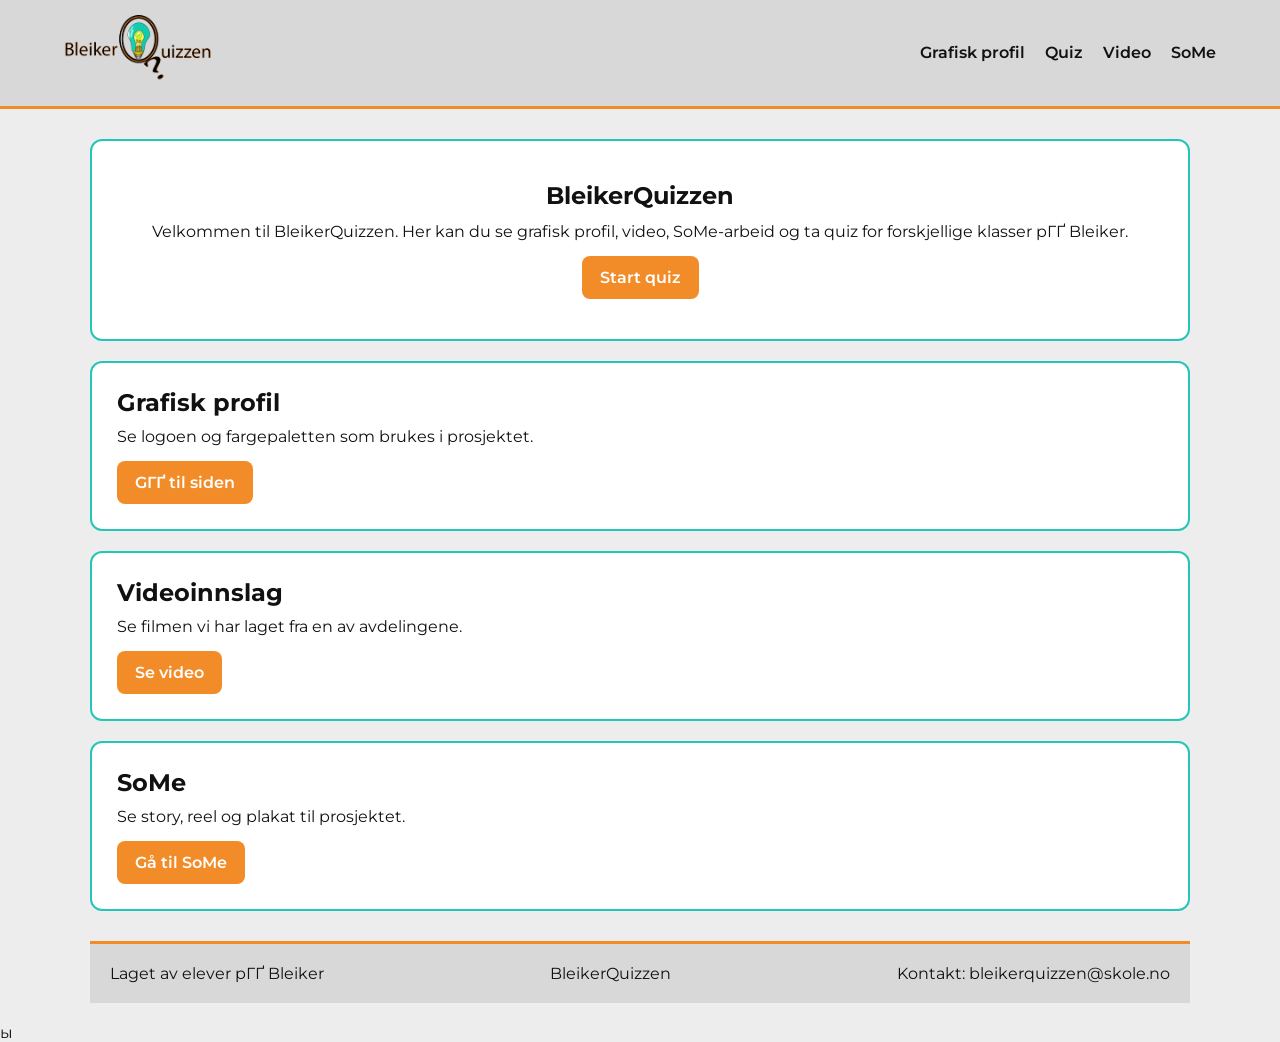
<file: bleikerquiz/index.html>
<!DOCTYPE html>
<html lang="no">
<head>
  <meta charset="UTF-8">
  <meta name="viewport" content="width=device-width, initial-scale=1.0">
  <title>BleikerQuizzen</title>
  <link rel="preconnect" href="https://fonts.googleapis.com">
  <link rel="preconnect" href="https://fonts.gstatic.com" crossorigin>
  <link href="https://fonts.googleapis.com/css2?family=Montserrat:wght@400;600;700&display=swap" rel="stylesheet">
  <link rel="stylesheet" href="../css/style.css">
</head>
<body>
  <header class="site-header">
    <nav class="navbar">
      <a href="index.html" class="logo">
        <img src="../assets/image/logo.png" alt="BleikerQuizzen logo">
      </a>

      <ul class="nav-links">
        <li><a href="grafisk-profil.html">Grafisk profil</a></li>
        <li><a href="quiz.html">Quiz</a></li>
        <li><a href="video.html">Video</a></li>
        <li><a href="some.html">SoMe</a></li>
      </ul>
    </nav>
  </header>

  <main class="container">
    <section class="hero">
      <h1>BleikerQuizzen</h1>
      <p>
        Velkommen til BleikerQuizzen. Her kan du se grafisk profil, video,
        SoMe-arbeid og ta quiz for forskjellige klasser pГҐ Bleiker.
      </p>
      <div class="button-row">
        <a class="btn" href="quiz.html">Start quiz</a>
      </div>
    </section>

    <section class="simple-box">
      <h2>Grafisk profil</h2>
      <p>Se logoen og fargepaletten som brukes i prosjektet.</p>
      <a class="btn" href="grafisk-profil.html">GГҐ til siden</a>
    </section>

    <section class="simple-box">
      <h2>Videoinnslag</h2>
      <p>Se filmen vi har laget fra en av avdelingene.</p>
      <a class="btn" href="video.html">Se video</a>
    </section>

    <section class="simple-box">
      <h2>SoMe</h2>
      <p>Se story, reel og plakat til prosjektet.</p>
      <a class="btn" href="some.html">Gå til SoMe</a>
    </section>
  </main>

  <footer class="footer">
    <div>Laget av elever pГҐ Bleiker</div>
    <div>BleikerQuizzen</div>
    <div>Kontakt: bleikerquizzen@skole.no</div>
  </footer>
</body>
</html>
ы
</file>
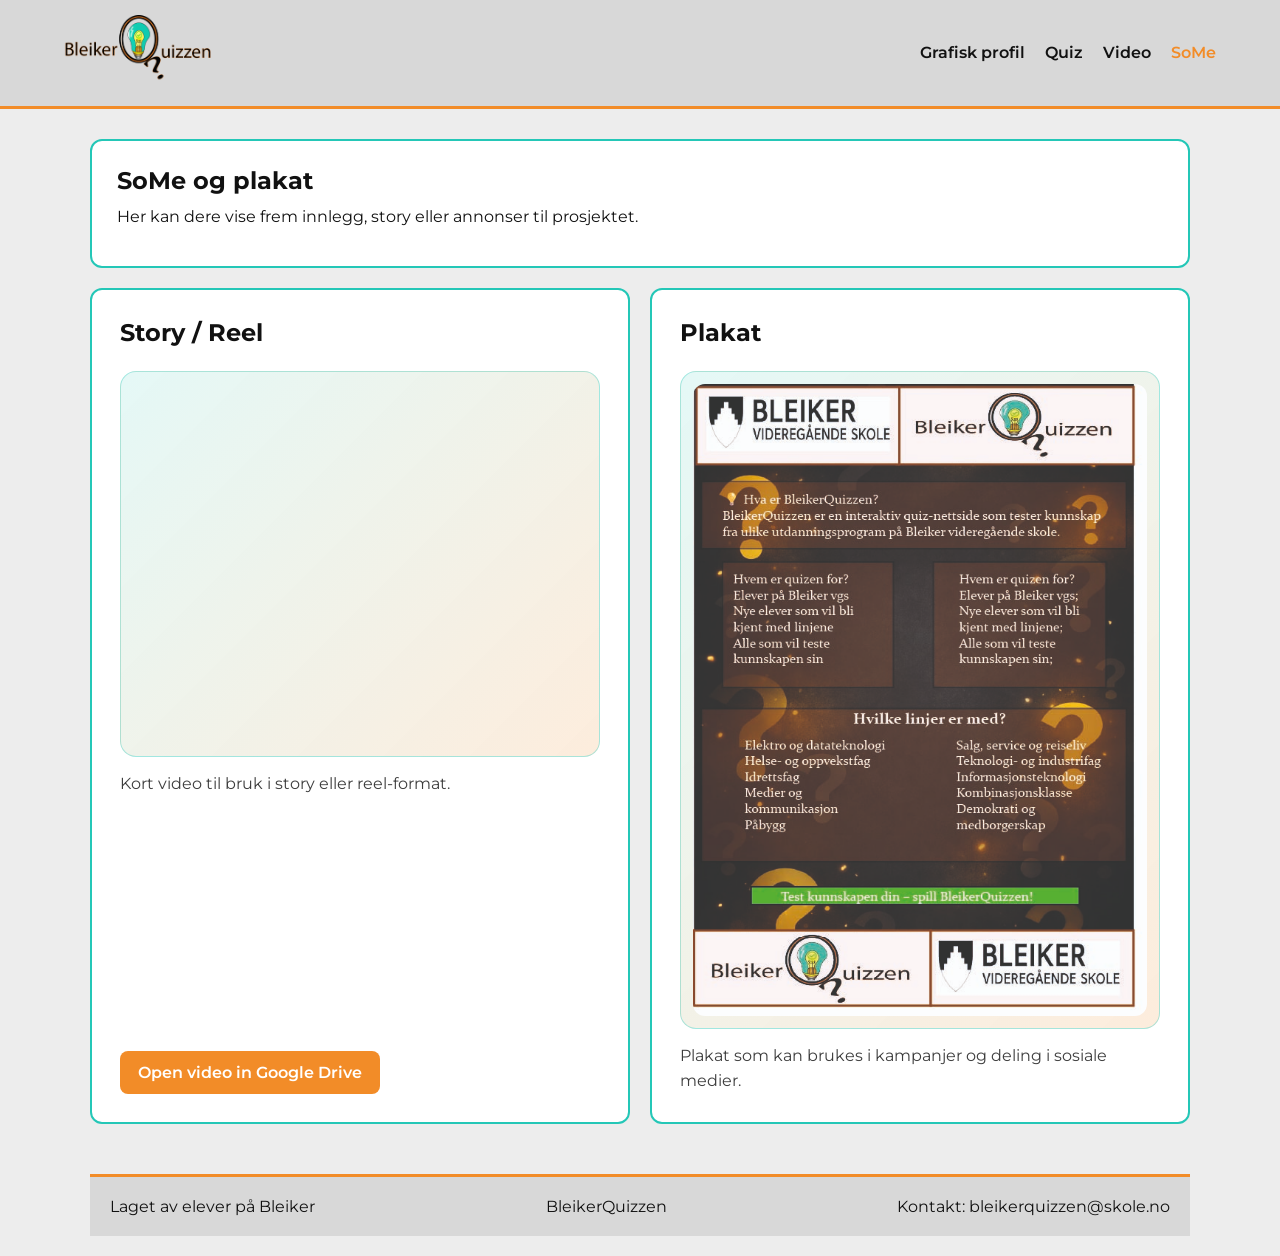
<file: bleikerquiz/some.html>
<!DOCTYPE html>
<html lang="no">
<head>
  <meta charset="UTF-8">
  <meta name="viewport" content="width=device-width, initial-scale=1.0">
  <title>SoMe | BleikerQuizzen</title>
  <link rel="preconnect" href="https://fonts.googleapis.com">
  <link rel="preconnect" href="https://fonts.gstatic.com" crossorigin>
  <link href="https://fonts.googleapis.com/css2?family=Montserrat:wght@400;600;700&display=swap" rel="stylesheet">
  <link rel="stylesheet" href="../css/style.css">
</head>
<body>
  <header class="site-header">
    <nav class="navbar">
      <a href="index.html" class="logo">
        <img src="../assets/image/logo.png" alt="BleikerQuizzen logo">
      </a>

      <ul class="nav-links">
        <li><a href="grafisk-profil.html">Grafisk profil</a></li>
        <li><a href="quiz.html">Quiz</a></li>
        <li><a href="video.html">Video</a></li>
        <li><a href="some.html" class="active">SoMe</a></li>
      </ul>
    </nav>
  </header>

  <main class="container">
    <section class="page-box">
      <h1>SoMe og plakat</h1>
      <p>Her kan dere vise frem innlegg, story eller annonser til prosjektet.</p>
    </section>

    <section class="card-grid some-grid">
      <article class="card some-card">
        <h2>Story / Reel</h2>
        <div class="media-frame">
          <iframe
            src="https://drive.google.com/file/d/1vFFMcYHc5TFMEdbEMycE5LhhFtkpdIHl/preview"
            width="100%"
            height="360"
            allow="autoplay">
          </iframe>
        </div>
        <p>
          Kort video til bruk i story eller reel-format.
        </p>
        <a class="btn" href="https://drive.google.com/file/d/1vFFMcYHc5TFMEdbEMycE5LhhFtkpdIHl/view?usp=sharing" target="_blank" rel="noopener noreferrer">Open video in Google Drive</a>
      </article>

      <article class="card some-card">
        <h2>Plakat</h2>
        <div class="media-frame">
          <img src="../assets/image/plakat.jpg" alt="Plakat for BleikerQuizzen">
        </div>
        <p>Plakat som kan brukes i kampanjer og deling i sosiale medier.</p>
      </article>
    </section>
  </main>

  <footer class="footer">
    <div>Laget av elever på Bleiker</div>
    <div>BleikerQuizzen</div>
    <div>Kontakt: bleikerquizzen@skole.no</div>
  </footer>
</body>
</html>
</file>
<file: css/style.css>
:root {
  --bg: #ededed;
  --white: #ffffff;
  --black: #111111;
  --orange: #f28c28;
  --turquoise: #24c7b7;
  --gray: #d8d8d8;
}

* {
  margin: 0;
  padding: 0;
  box-sizing: border-box;
}

body {
  font-family: 'Montserrat', sans-serif;
  background: var(--bg);
  color: var(--black);
}

img {
  max-width: 100%;
  display: block;
}

a {
  text-decoration: none;
  color: var(--black);
}

.site-header {
  background: var(--gray);
  border-bottom: 3px solid var(--orange);
}

.navbar {
  width: 90%;
  max-width: 1200px;
  margin: 0 auto;
  padding: 15px 0;
  display: flex;
  justify-content: space-between;
  align-items: center;
  gap: 20px;
}

.logo img {
  width: 160px;
  height: auto;
}

.nav-links {
  list-style: none;
  display: flex;
  gap: 20px;
  flex-wrap: wrap;
}

.nav-links a {
  font-weight: 600;
}

.nav-links a:hover,
.nav-links a.active {
  color: var(--orange);
}

.container {
  width: 90%;
  max-width: 1100px;
  margin: 30px auto;
}

.hero,
.page-box,
.simple-box,
.quiz-box,
.card {
  background: var(--white);
  border: 2px solid var(--turquoise);
  border-radius: 12px;
  padding: 25px;
  margin-bottom: 20px;
  transition: transform 0.2s ease, box-shadow 0.2s ease, border-color 0.2s ease;
}

.card:hover {
  transform: translateY(-4px);
  box-shadow: 0 14px 30px rgba(17, 17, 17, 0.08);
  border-color: var(--orange);
}

.hero {
  text-align: center;
  padding: 40px 25px;
}

.hero h1,
.page-box h1,
.quiz-box h1 {
  margin-bottom: 12px;
}

.hero p,
.page-box p,
.simple-box p,
.card p {
  margin-bottom: 15px;
}

.button-row {
  display: flex;
  gap: 12px;
  justify-content: center;
  flex-wrap: wrap;
}

.btn {
  display: inline-block;
  background: var(--orange);
  color: white;
  border: none;
  border-radius: 8px;
  padding: 12px 18px;
  font-weight: 600;
  cursor: pointer;
}

.btn:hover {
  background: var(--turquoise);
  color: var(--black);
}

.simple-box h2,
.card h2 {
  margin-bottom: 10px;
}

.card-grid {
  display: grid;
  grid-template-columns: repeat(auto-fit, minmax(280px, 1fr));
  gap: 20px;
}

.some-grid {
  grid-template-columns: repeat(auto-fit, minmax(320px, 1fr));
  align-items: stretch;
}

.some-card {
  display: flex;
  flex-direction: column;
  gap: 14px;
  padding: 28px;
}

.some-card p {
  color: #3d3d3d;
  line-height: 1.6;
  margin-bottom: 0;
}

.media-frame {
  overflow: hidden;
  border-radius: 16px;
  background: linear-gradient(135deg, rgba(36, 199, 183, 0.12), rgba(242, 140, 40, 0.16));
  border: 1px solid rgba(36, 199, 183, 0.35);
  padding: 12px;
}

.media-frame iframe,
.media-frame img {
  width: 100%;
  display: block;
  border: 0;
  border-radius: 12px;
}

.some-card .btn {
  align-self: flex-start;
  margin-top: auto;
}

.main-video {
  width: 100%;
  border-radius: 10px;
}

.quiz-box {
  max-width: 800px;
  margin: 0 auto 20px;
  text-align: center;
  padding: 34px;
  border-radius: 24px;
  box-shadow: 0 18px 45px rgba(17, 17, 17, 0.08);
}

.quiz-box input,
.quiz-box select {
  width: 100%;
  max-width: 360px;
  padding: 14px 16px;
  margin: 0 auto;
  display: block;
  border: 1px solid #bbb;
  border-radius: 12px;
  font-size: 1rem;
  background: #fff;
}

.quiz-panel {
  display: flex;
  flex-direction: column;
  gap: 22px;
}

.quiz-intro {
  max-width: 620px;
  margin: 0 auto;
}

.quiz-intro p,
#final-score,
#highscore-list {
  line-height: 1.7;
}

.quiz-form {
  display: flex;
  flex-direction: column;
  gap: 14px;
  max-width: 420px;
  margin: 0 auto;
  padding: 22px;
  background: linear-gradient(180deg, rgba(36, 199, 183, 0.08), rgba(255, 255, 255, 0.95));
  border: 1px solid rgba(36, 199, 183, 0.22);
  border-radius: 18px;
}

.question-card {
  margin: 0;
  padding: 20px 22px;
  border-radius: 18px;
  background: linear-gradient(135deg, rgba(36, 199, 183, 0.10), rgba(242, 140, 40, 0.12));
  line-height: 1.5;
  font-size: 1.5rem;
}

.answer-grid {
  display: grid;
  grid-template-columns: 1fr 1fr;
  gap: 16px;
  margin: 10px 0 6px;
}

.answer-btn {
  background: #fff8f1;
  color: var(--black);
  border: 2px solid rgba(242, 140, 40, 0.28);
  border-radius: 16px;
  padding: 18px 16px;
  font-weight: 600;
  cursor: pointer;
  line-height: 1.5;
  min-height: 88px;
  font-size: 1rem;
  transition: transform 0.18s ease, box-shadow 0.18s ease, border-color 0.18s ease, background 0.18s ease;
}

.answer-btn:hover {
  background: #fff;
  color: var(--black);
  border-color: var(--orange);
  transform: translateY(-2px);
  box-shadow: 0 10px 24px rgba(17, 17, 17, 0.08);
}

.answer-btn.correct {
  background: #36b24a;
  border-color: #36b24a;
  color: #fff;
}

.answer-btn.wrong {
  background: #d94a4a;
  border-color: #d94a4a;
  color: #fff;
}

#feedback {
  min-height: 32px;
  font-weight: 700;
  margin-bottom: 4px;
  font-size: 1.05rem;
}

#progress {
  margin-bottom: 4px;
  color: var(--orange);
  font-weight: 600;
  letter-spacing: 0.02em;
}

#video-container {
  margin: 4px 0 8px;
}

#next-btn,
#start-btn {
  align-self: center;
}

.result-panel {
  gap: 16px;
}

#highscore-list {
  text-align: left;
  max-width: 360px;
  margin: 0 auto;
  padding-left: 24px;
}

#highscore-list li {
  padding: 8px 0;
}

.hidden {
  display: none;
}

.footer {
  width: 90%;
  max-width: 1100px;
  margin: 30px auto 20px;
  padding: 20px;
  background: var(--gray);
  border-top: 3px solid var(--orange);
  display: flex;
  justify-content: space-between;
  gap: 20px;
  flex-wrap: wrap;
}

@media (max-width: 768px) {
  .navbar {
    flex-direction: column;
    align-items: flex-start;
  }

  .answer-grid {
    grid-template-columns: 1fr;
  }

  .quiz-box {
    padding: 22px;
  }

  .quiz-form {
    padding: 18px;
  }

  .question-card {
    padding: 18px;
    font-size: 1.25rem;
  }

  .answer-btn {
    min-height: 72px;
    padding: 16px 14px;
  }

  .footer {
    flex-direction: column;
  }

  .logo img {
    width: 130px;
  }
}
</file>
